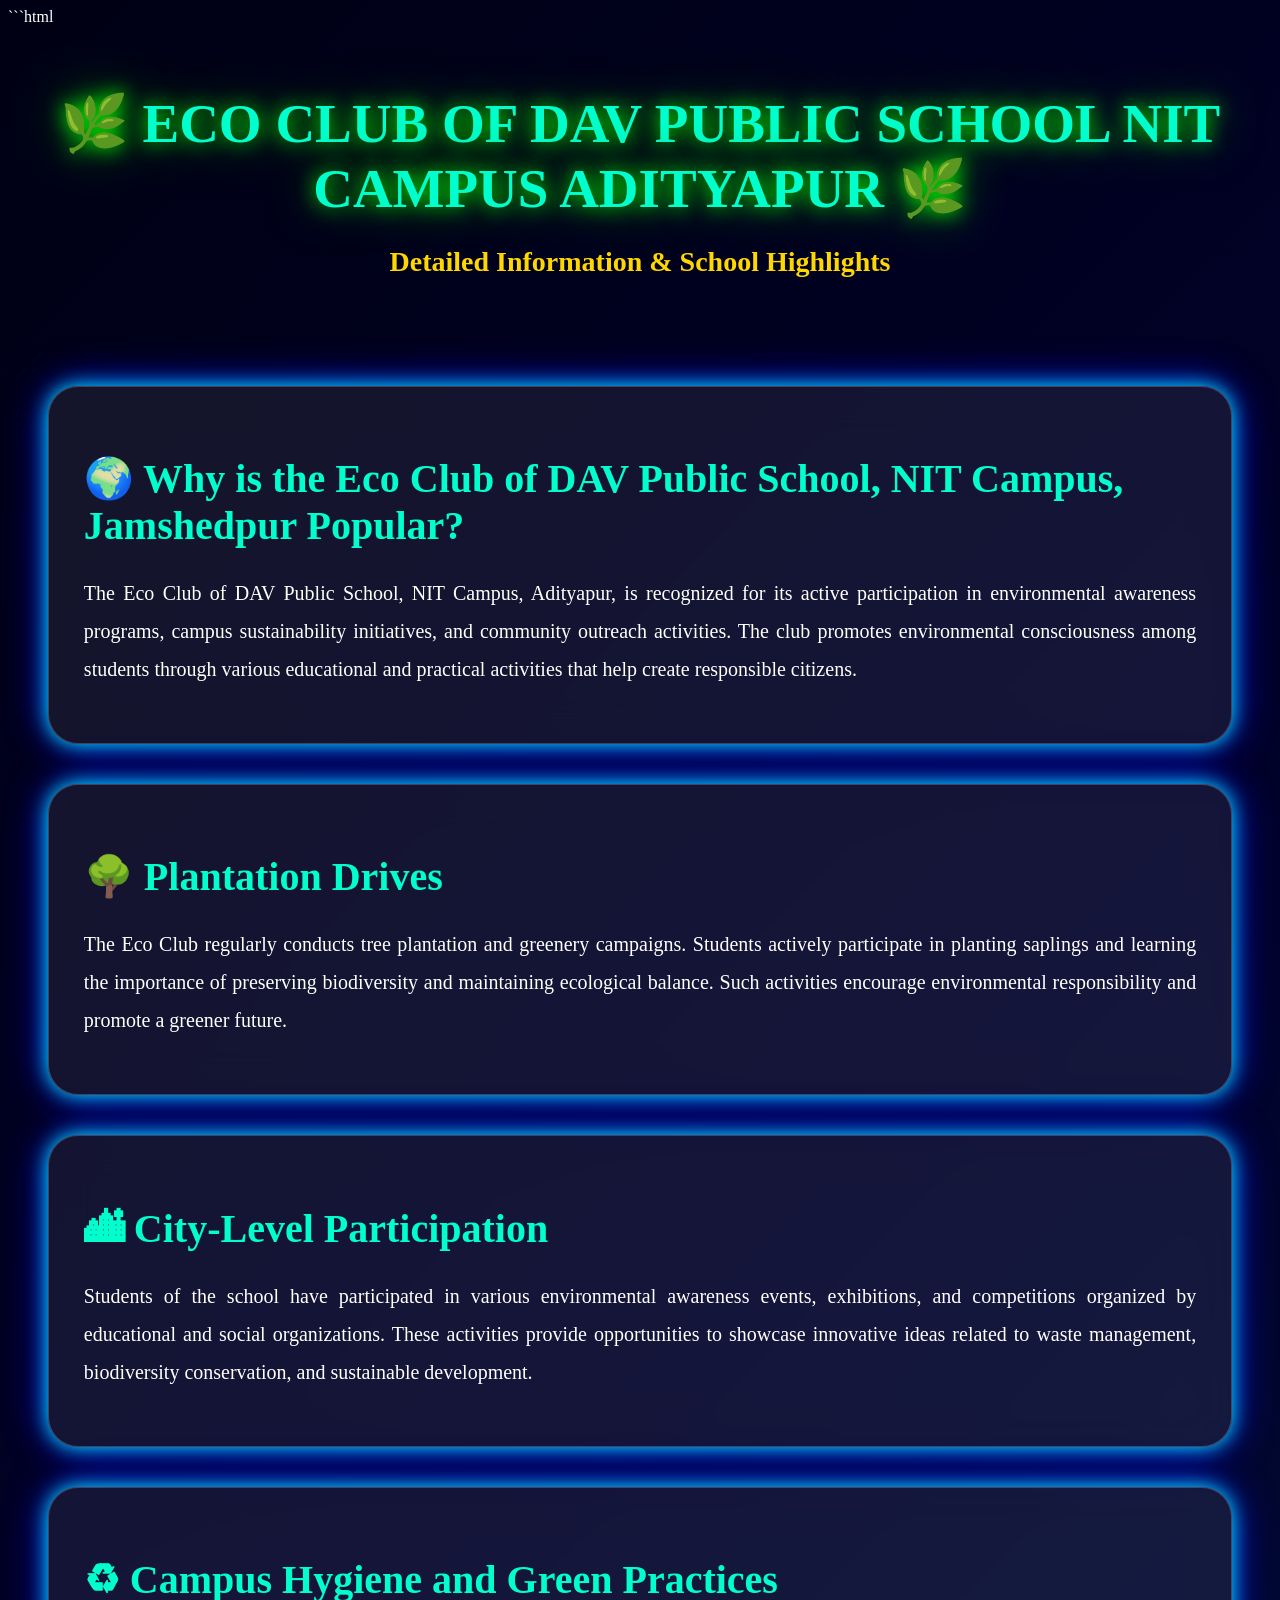
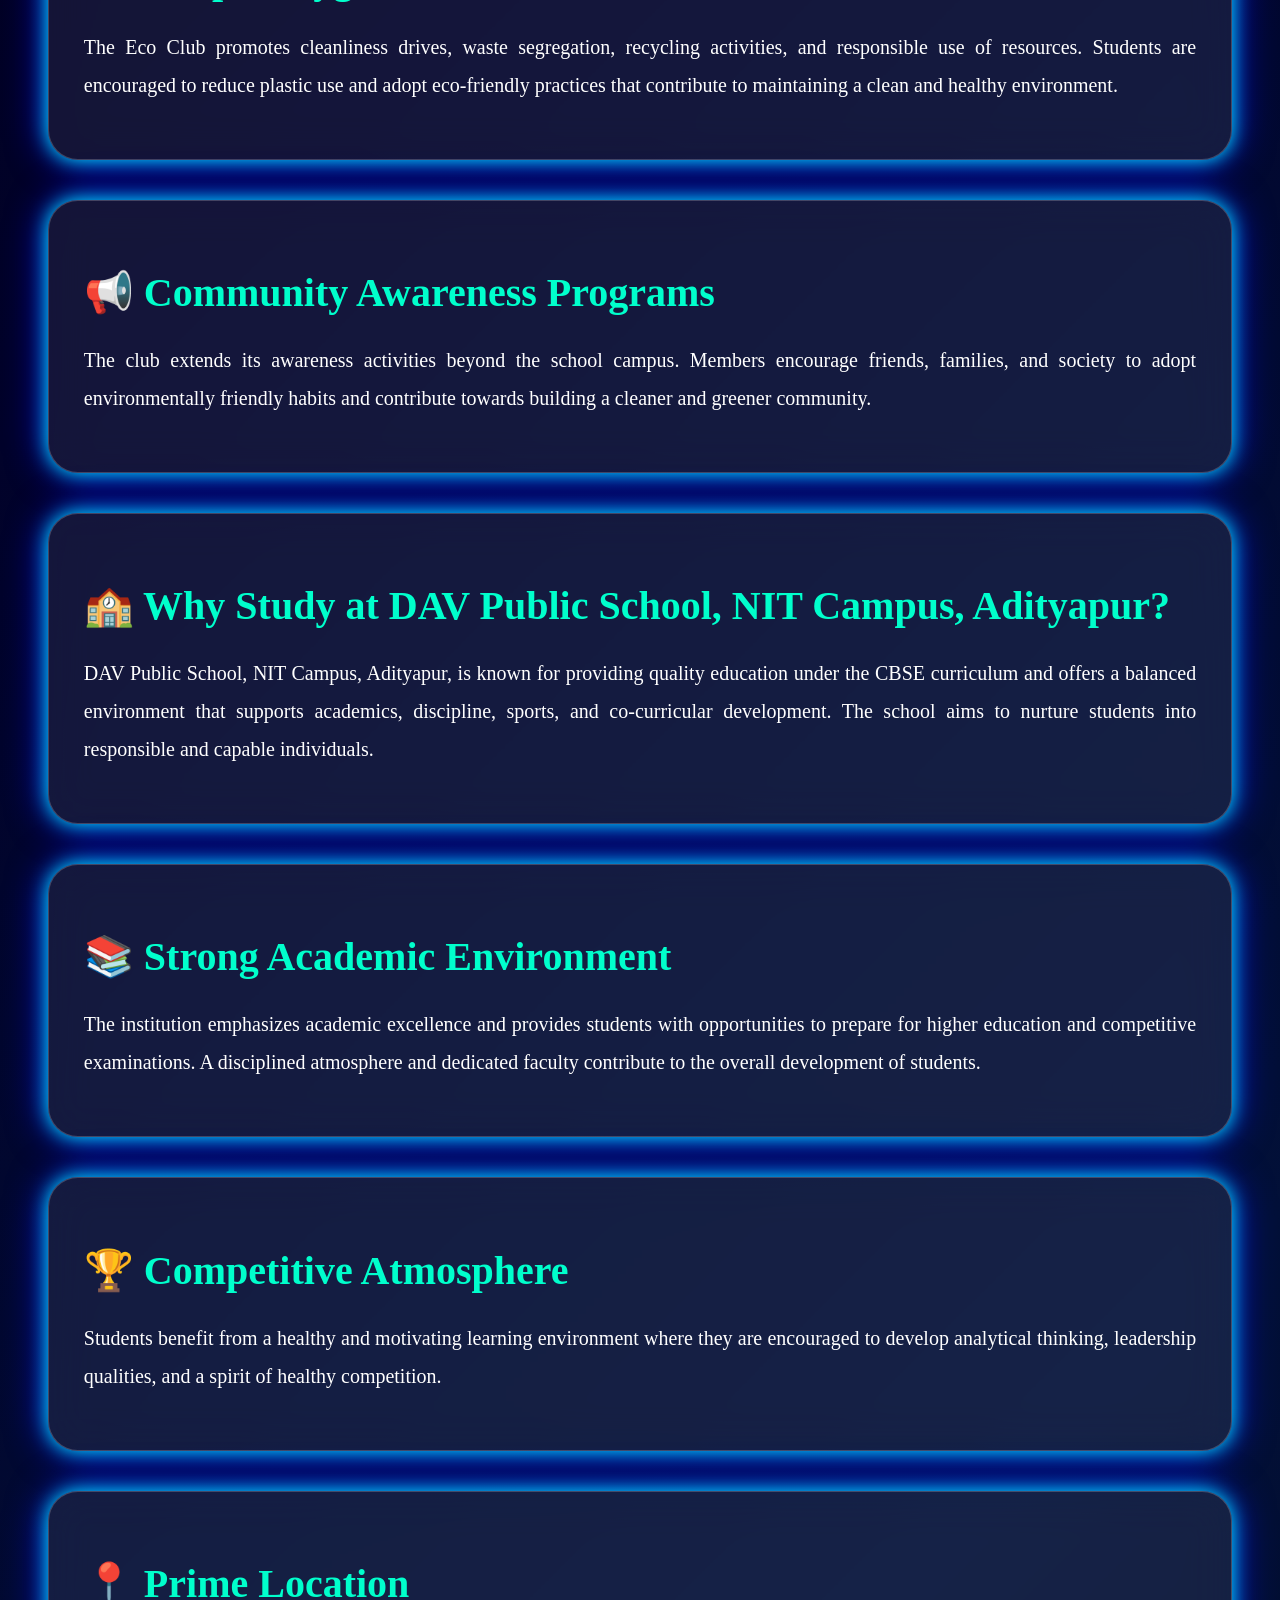
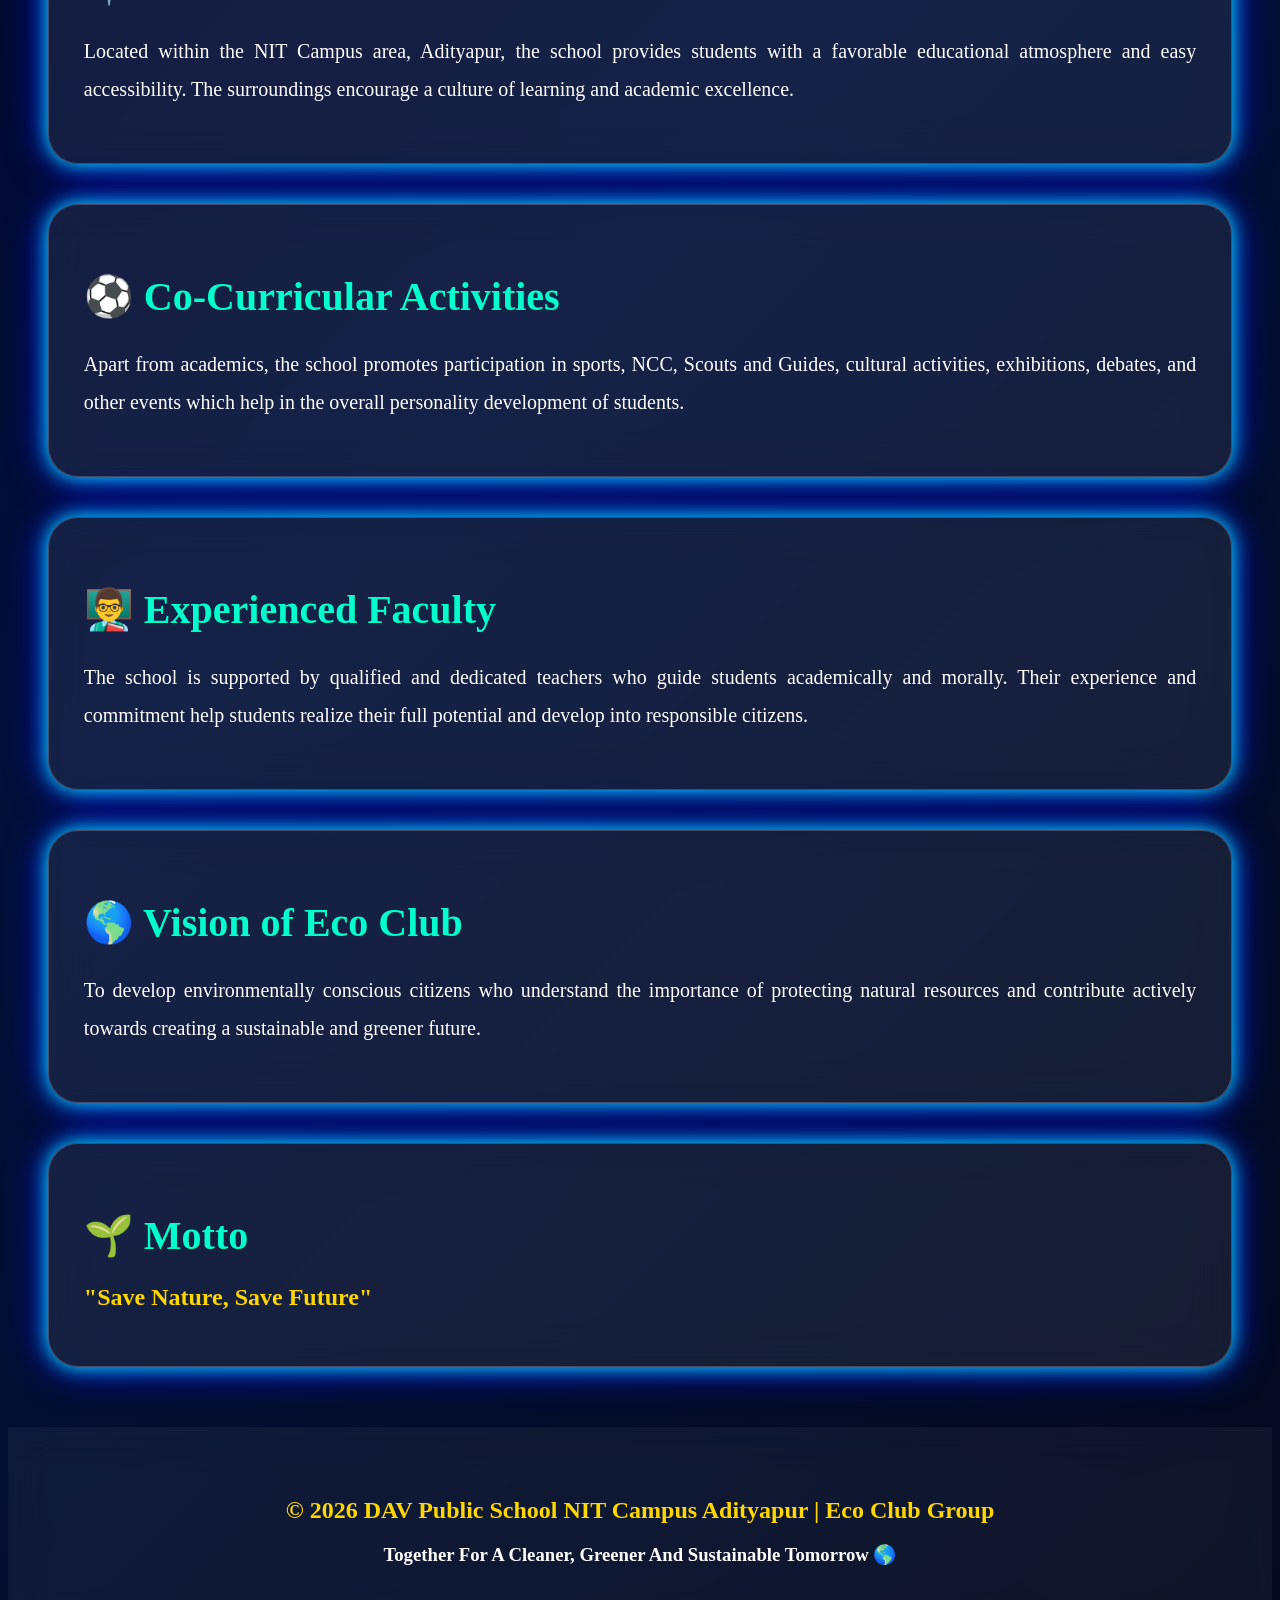
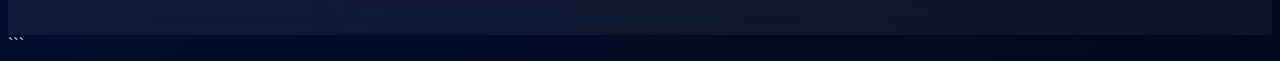
<file: details.html>
```html
<!DOCTYPE html>
<html lang="en">
<head>
<meta charset="UTF-8">
<meta name="viewport" content="width=device-width, initial-scale=1.0">
<title>Eco Club Details | DAV Public School NIT Campus Adityapur</title>

<link rel="preconnect" href="https://fonts.googleapis.com">
<link rel="preconnect" href="https://fonts.gstatic.com" crossorigin>
<link href="https://fonts.googleapis.com/css2?family=Poppins:wght@300;400;500;600;700;800&display=swap" rel="stylesheet">

<link rel="stylesheet" href="script.css">
</head>

<body>

<div class="stars"></div>
<div class="stars2"></div>
<div class="stars3"></div>

<div class="comet comet1"></div>
<div class="comet comet2"></div>

<div class="ship ship1">🚀</div>
<div class="ship ship2">🛸</div>

<header>

<h1 class="main-title">
🌿 ECO CLUB OF DAV PUBLIC SCHOOL NIT CAMPUS ADITYAPUR 🌿
</h1>

<h3 class="sub-title">
Detailed Information & School Highlights
</h3>

</header>

<section class="glass">

<h1>🌍 Why is the Eco Club of DAV Public School, NIT Campus, Jamshedpur Popular?</h1>

<p>
The Eco Club of DAV Public School, NIT Campus, Adityapur, is recognized for its active participation in environmental awareness programs, campus sustainability initiatives, and community outreach activities. The club promotes environmental consciousness among students through various educational and practical activities that help create responsible citizens.
</p>

</section>

<section class="glass">

<h1>🌳 Plantation Drives</h1>

<p>
The Eco Club regularly conducts tree plantation and greenery campaigns. Students actively participate in planting saplings and learning the importance of preserving biodiversity and maintaining ecological balance. Such activities encourage environmental responsibility and promote a greener future.
</p>

</section>

<section class="glass">

<h1>🏙 City-Level Participation</h1>

<p>
Students of the school have participated in various environmental awareness events, exhibitions, and competitions organized by educational and social organizations. These activities provide opportunities to showcase innovative ideas related to waste management, biodiversity conservation, and sustainable development.
</p>

</section>

<section class="glass">

<h1>♻ Campus Hygiene and Green Practices</h1>

<p>
The Eco Club promotes cleanliness drives, waste segregation, recycling activities, and responsible use of resources. Students are encouraged to reduce plastic use and adopt eco-friendly practices that contribute to maintaining a clean and healthy environment.
</p>

</section>

<section class="glass">

<h1>📢 Community Awareness Programs</h1>

<p>
The club extends its awareness activities beyond the school campus. Members encourage friends, families, and society to adopt environmentally friendly habits and contribute towards building a cleaner and greener community.
</p>

</section>

<section class="glass">

<h1>🏫 Why Study at DAV Public School, NIT Campus, Adityapur?</h1>

<p>
DAV Public School, NIT Campus, Adityapur, is known for providing quality education under the CBSE curriculum and offers a balanced environment that supports academics, discipline, sports, and co-curricular development. The school aims to nurture students into responsible and capable individuals.
</p>

</section>

<section class="glass">

<h1>📚 Strong Academic Environment</h1>

<p>
The institution emphasizes academic excellence and provides students with opportunities to prepare for higher education and competitive examinations. A disciplined atmosphere and dedicated faculty contribute to the overall development of students.
</p>

</section>

<section class="glass">

<h1>🏆 Competitive Atmosphere</h1>

<p>
Students benefit from a healthy and motivating learning environment where they are encouraged to develop analytical thinking, leadership qualities, and a spirit of healthy competition.
</p>

</section>

<section class="glass">

<h1>📍 Prime Location</h1>

<p>
Located within the NIT Campus area, Adityapur, the school provides students with a favorable educational atmosphere and easy accessibility. The surroundings encourage a culture of learning and academic excellence.
</p>

</section>

<section class="glass">

<h1>⚽ Co-Curricular Activities</h1>

<p>
Apart from academics, the school promotes participation in sports, NCC, Scouts and Guides, cultural activities, exhibitions, debates, and other events which help in the overall personality development of students.
</p>

</section>

<section class="glass">

<h1>👨‍🏫 Experienced Faculty</h1>

<p>
The school is supported by qualified and dedicated teachers who guide students academically and morally. Their experience and commitment help students realize their full potential and develop into responsible citizens.
</p>

</section>

<section class="glass">

<h1>🌎 Vision of Eco Club</h1>

<p>
To develop environmentally conscious citizens who understand the importance of protecting natural resources and contribute actively towards creating a sustainable and greener future.
</p>

</section>

<section class="glass">

<h1>🌱 Motto</h1>

<h2>

"Save Nature, Save Future"

</h2>

</section>

<footer>

<h2>
© 2026 DAV Public School NIT Campus Adityapur | Eco Club Group
</h2>

<h3>
Together For A Cleaner, Greener And Sustainable Tomorrow 🌎
</h3>

</footer>

</body>
</html>
```
</file>
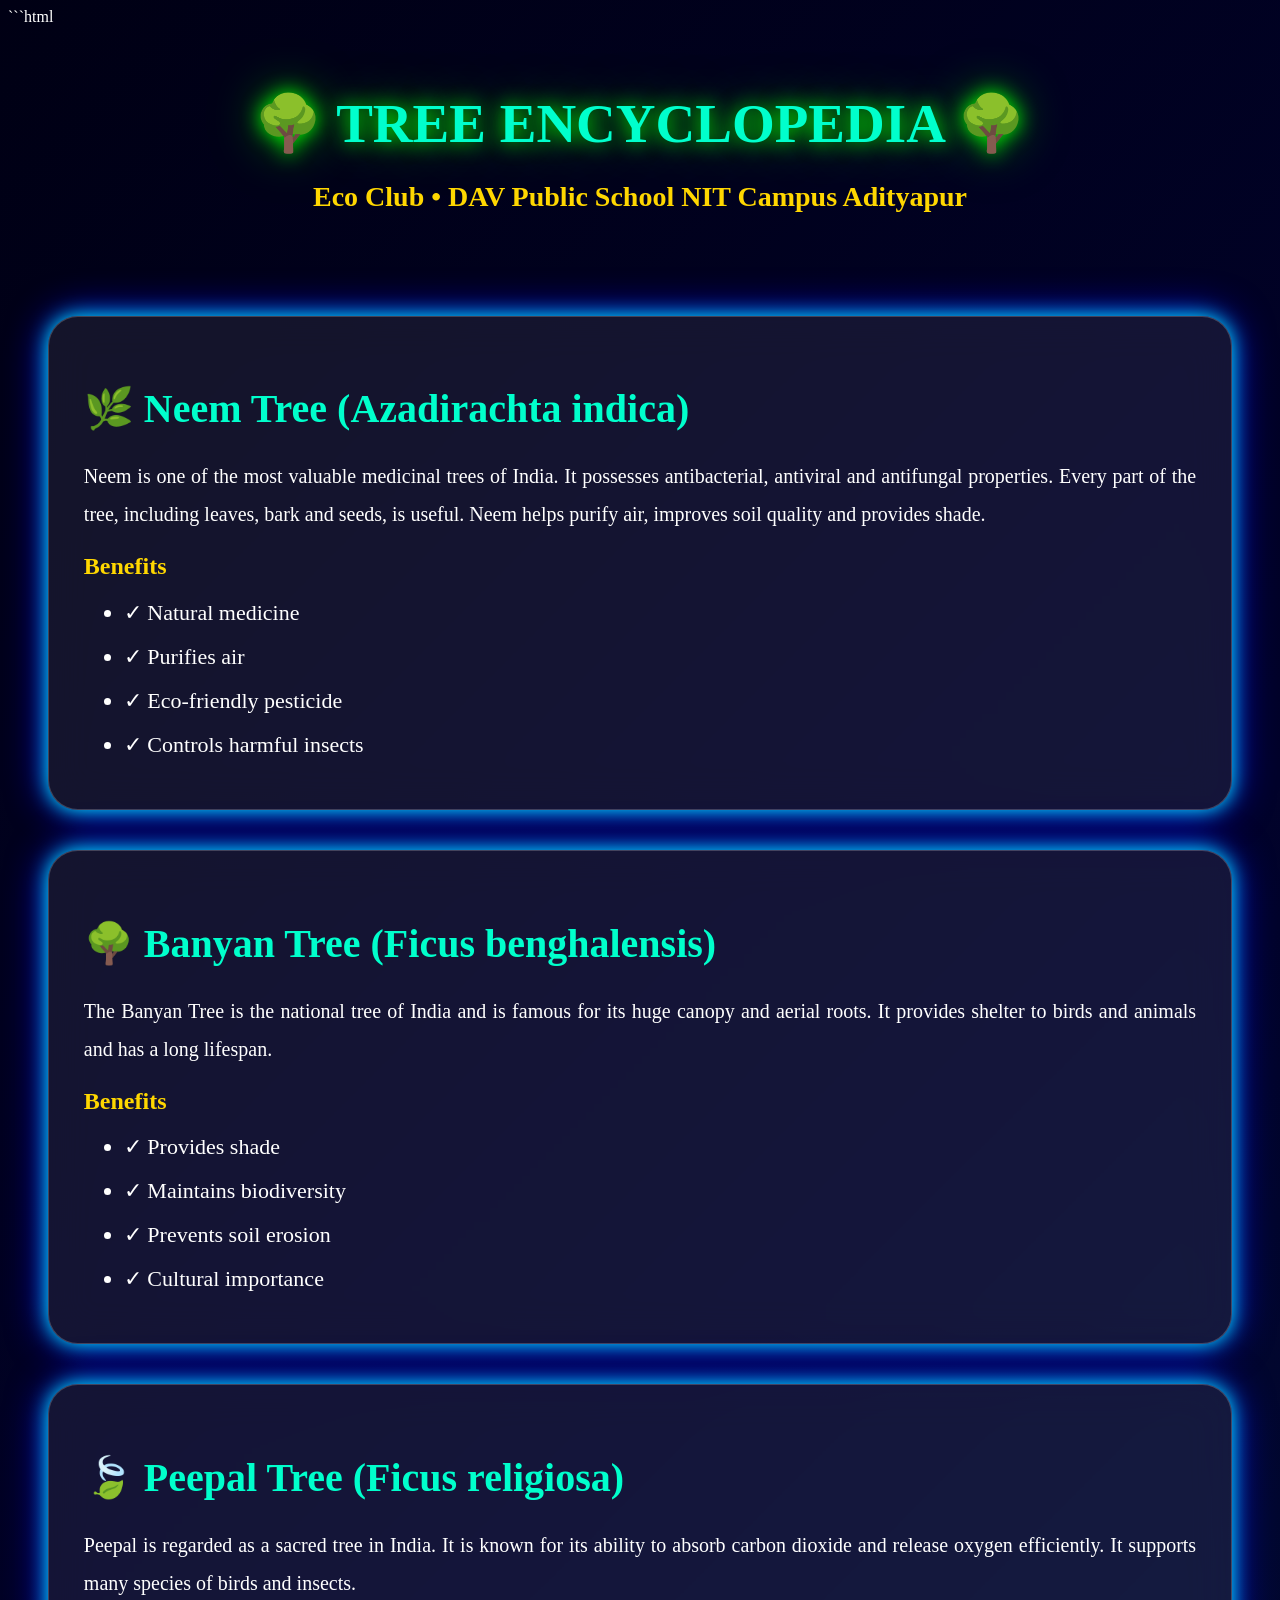
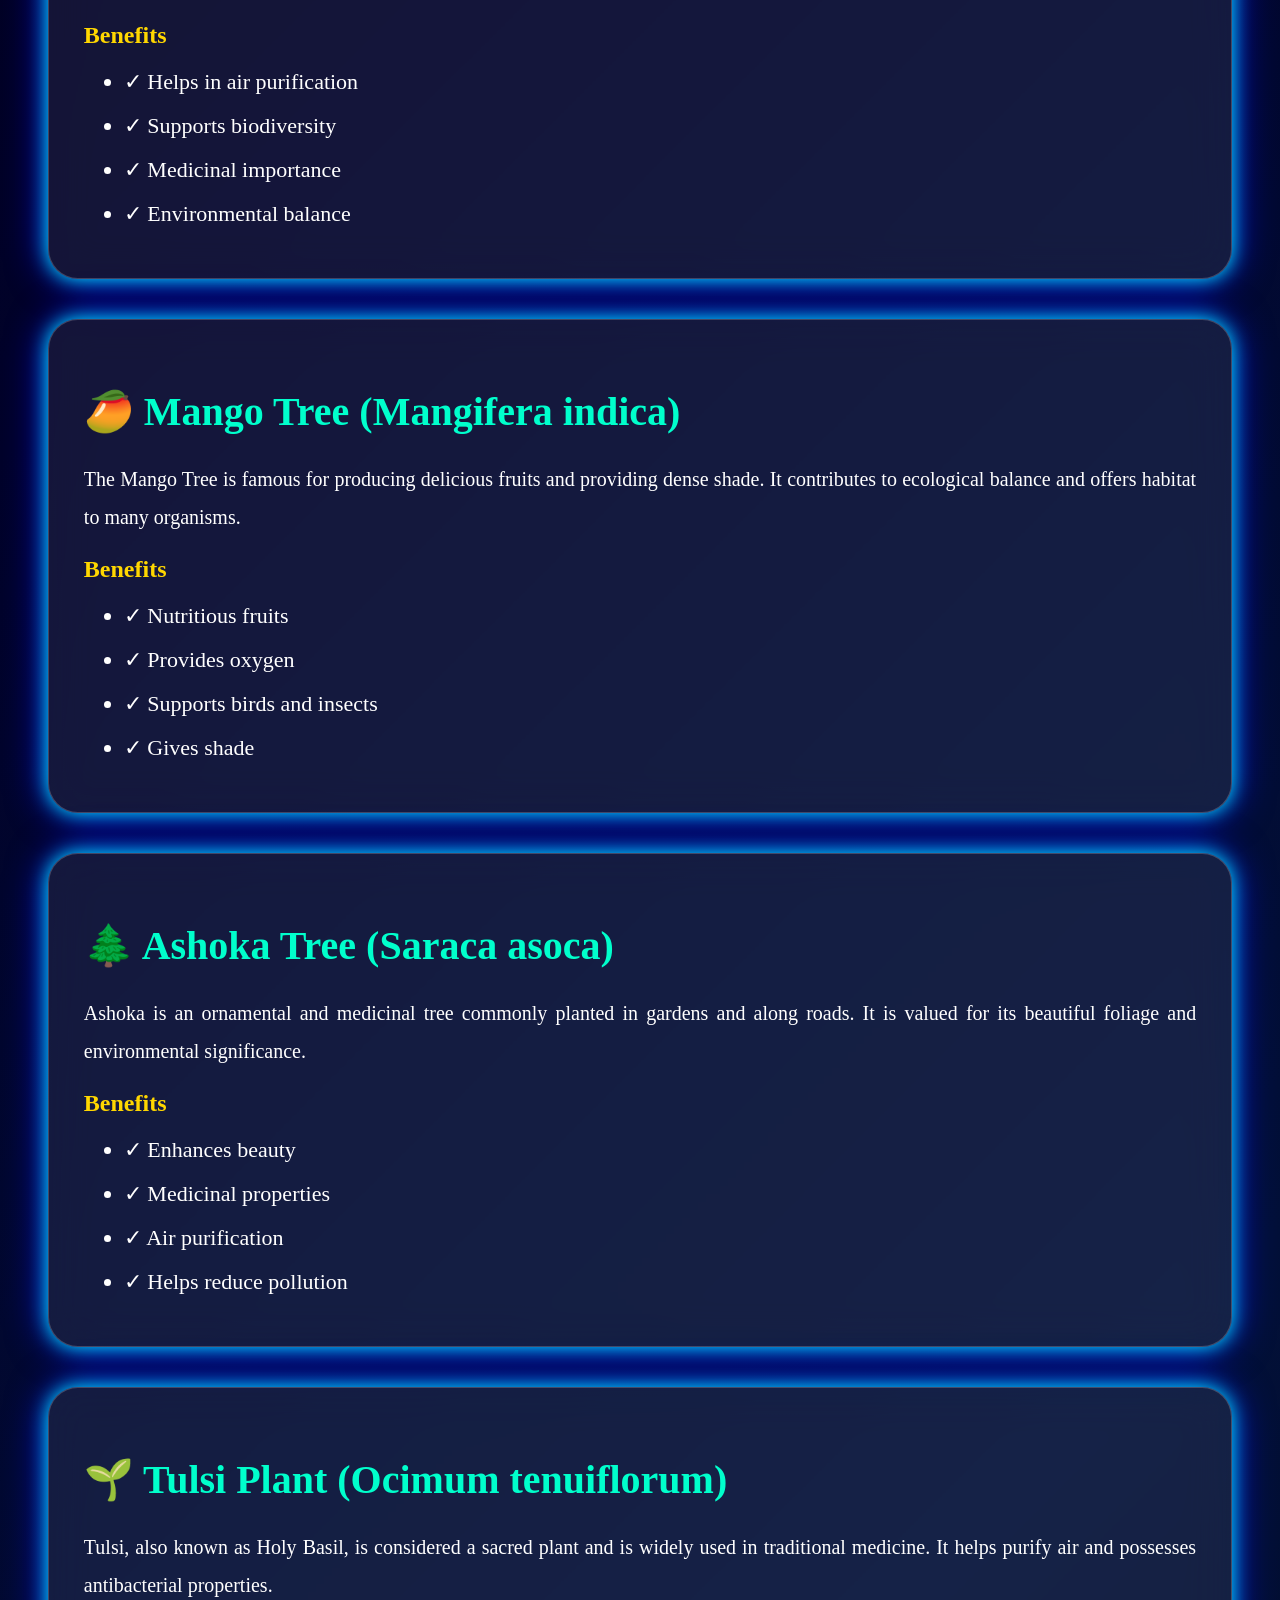
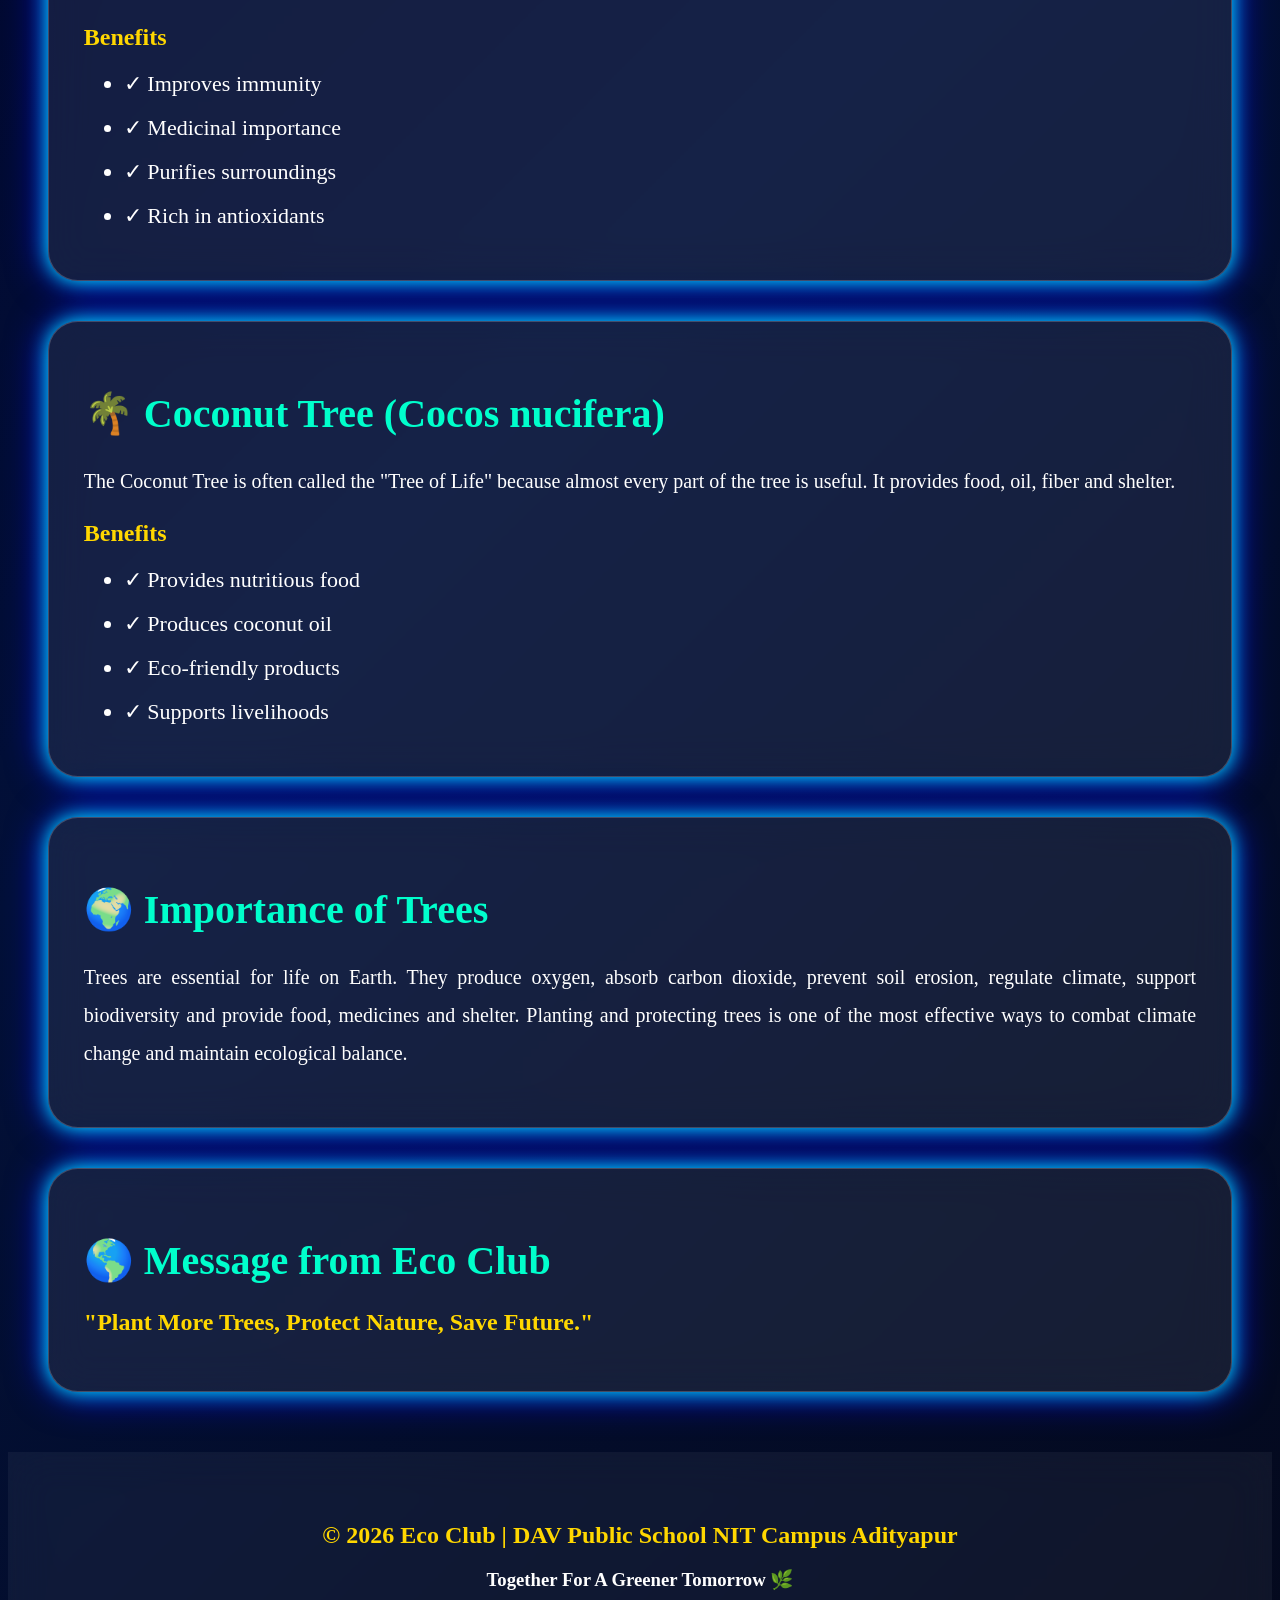
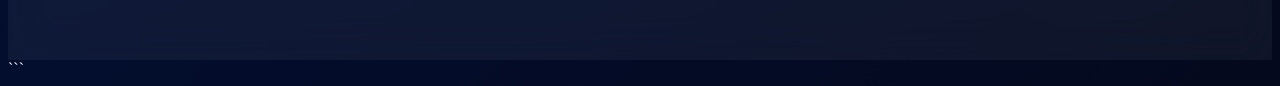
<file: trees.html>
```html
<!DOCTYPE html>
<html lang="en">
<head>
<meta charset="UTF-8">
<meta name="viewport" content="width=device-width, initial-scale=1.0">
<title>Tree Encyclopedia | Eco Club DAV Public School NIT Campus Adityapur</title>

<link rel="preconnect" href="https://fonts.googleapis.com">
<link rel="preconnect" href="https://fonts.gstatic.com" crossorigin>

<link href="https://fonts.googleapis.com/css2?family=Poppins:wght@300;400;600;700;800&display=swap" rel="stylesheet">

<link rel="stylesheet" href="script.css">

</head>
<body>

<div class="stars"></div>
<div class="stars2"></div>
<div class="stars3"></div>

<div class="comet comet1"></div>
<div class="comet comet2"></div>

<div class="ship ship1">🚀</div>
<div class="ship ship2">🛸</div>

<header>

<h1 class="main-title">
🌳 TREE ENCYCLOPEDIA 🌳
</h1>

<h2 class="sub-title">
Eco Club • DAV Public School NIT Campus Adityapur
</h2>

</header>

<section class="glass">

<h1>🌿 Neem Tree (Azadirachta indica)</h1>

<p>
Neem is one of the most valuable medicinal trees of India. It possesses antibacterial, antiviral and antifungal properties. Every part of the tree, including leaves, bark and seeds, is useful. Neem helps purify air, improves soil quality and provides shade.
</p>

<h2>Benefits</h2>

<ul>
<li>✓ Natural medicine</li>
<li>✓ Purifies air</li>
<li>✓ Eco-friendly pesticide</li>
<li>✓ Controls harmful insects</li>
</ul>

</section>

<section class="glass">

<h1>🌳 Banyan Tree (Ficus benghalensis)</h1>

<p>
The Banyan Tree is the national tree of India and is famous for its huge canopy and aerial roots. It provides shelter to birds and animals and has a long lifespan.
</p>

<h2>Benefits</h2>

<ul>
<li>✓ Provides shade</li>
<li>✓ Maintains biodiversity</li>
<li>✓ Prevents soil erosion</li>
<li>✓ Cultural importance</li>
</ul>

</section>

<section class="glass">

<h1>🍃 Peepal Tree (Ficus religiosa)</h1>

<p>
Peepal is regarded as a sacred tree in India. It is known for its ability to absorb carbon dioxide and release oxygen efficiently. It supports many species of birds and insects.
</p>

<h2>Benefits</h2>

<ul>
<li>✓ Helps in air purification</li>
<li>✓ Supports biodiversity</li>
<li>✓ Medicinal importance</li>
<li>✓ Environmental balance</li>
</ul>

</section>

<section class="glass">

<h1>🥭 Mango Tree (Mangifera indica)</h1>

<p>
The Mango Tree is famous for producing delicious fruits and providing dense shade. It contributes to ecological balance and offers habitat to many organisms.
</p>

<h2>Benefits</h2>

<ul>
<li>✓ Nutritious fruits</li>
<li>✓ Provides oxygen</li>
<li>✓ Supports birds and insects</li>
<li>✓ Gives shade</li>
</ul>

</section>

<section class="glass">

<h1>🌲 Ashoka Tree (Saraca asoca)</h1>

<p>
Ashoka is an ornamental and medicinal tree commonly planted in gardens and along roads. It is valued for its beautiful foliage and environmental significance.
</p>

<h2>Benefits</h2>

<ul>
<li>✓ Enhances beauty</li>
<li>✓ Medicinal properties</li>
<li>✓ Air purification</li>
<li>✓ Helps reduce pollution</li>
</ul>

</section>

<section class="glass">

<h1>🌱 Tulsi Plant (Ocimum tenuiflorum)</h1>

<p>
Tulsi, also known as Holy Basil, is considered a sacred plant and is widely used in traditional medicine. It helps purify air and possesses antibacterial properties.
</p>

<h2>Benefits</h2>

<ul>
<li>✓ Improves immunity</li>
<li>✓ Medicinal importance</li>
<li>✓ Purifies surroundings</li>
<li>✓ Rich in antioxidants</li>
</ul>

</section>

<section class="glass">

<h1>🌴 Coconut Tree (Cocos nucifera)</h1>

<p>
The Coconut Tree is often called the "Tree of Life" because almost every part of the tree is useful. It provides food, oil, fiber and shelter.
</p>

<h2>Benefits</h2>

<ul>
<li>✓ Provides nutritious food</li>
<li>✓ Produces coconut oil</li>
<li>✓ Eco-friendly products</li>
<li>✓ Supports livelihoods</li>
</ul>

</section>

<section class="glass">

<h1>🌍 Importance of Trees</h1>

<p>

Trees are essential for life on Earth. They produce oxygen, absorb carbon dioxide, prevent soil erosion, regulate climate, support biodiversity and provide food, medicines and shelter. Planting and protecting trees is one of the most effective ways to combat climate change and maintain ecological balance.

</p>

</section>

<section class="glass">

<h1>🌎 Message from Eco Club</h1>

<h2>

"Plant More Trees, Protect Nature, Save Future."

</h2>

</section>

<footer>

<h2>
© 2026 Eco Club | DAV Public School NIT Campus Adityapur
</h2>

<h3>
Together For A Greener Tomorrow 🌿
</h3>

</footer>

</body>
</html>
```
</file>
<file: script.css>
```css
/* ========= GLOBAL SETTINGS ========= */

*{
margin:0;
padding:0;
box-sizing:border-box;
font-family:'Poppins',sans-serif;
}

body{
background:linear-gradient(135deg,#000014,#01022a,#021038,#04091d);
overflow-x:hidden;
color:white;
position:relative;
}

/* ===== SCROLLBAR ===== */

::-webkit-scrollbar{
width:10px;
}

::-webkit-scrollbar-thumb{
background:linear-gradient(cyan,blue,purple,red,orange,yellow);
border-radius:20px;
}

/* ========= STARS ========= */

.stars,
.stars2,
.stars3{
position:fixed;
top:0;
left:0;
width:100%;
height:100%;
pointer-events:none;
}

.stars{
background:url("https://www.transparenttextures.com/patterns/stardust.png");
animation:moveStars 150s linear infinite;
opacity:.7;
}

.stars2{
background:url("https://www.transparenttextures.com/patterns/stardust.png");
animation:moveStars 100s linear infinite reverse;
opacity:.5;
}

.stars3{
background:url("https://www.transparenttextures.com/patterns/stardust.png");
animation:moveStars 60s linear infinite;
opacity:.3;
}

@keyframes moveStars{
from{
transform:translateY(0);
}
to{
transform:translateY(-2000px);
}
}

/* ========= COMETS ========= */

.comet{
position:fixed;
width:300px;
height:4px;
background:white;
border-radius:20px;
box-shadow:0 0 40px white;
transform:rotate(-35deg);
}

.comet1{
top:10%;
left:-400px;
animation:comet1 10s linear infinite;
}

.comet2{
top:40%;
left:-400px;
animation:comet2 15s linear infinite;
}

@keyframes comet1{
to{
transform:translate(2200px,500px) rotate(-35deg);
}
}

@keyframes comet2{
to{
transform:translate(2400px,700px) rotate(-35deg);
}
}

/* ========= SPACESHIPS ========= */

.ship{
position:fixed;
font-size:40px;
z-index:50;
}

.ship1{
top:20%;
left:-10%;
animation:ship1 30s linear infinite;
}

.ship2{
top:70%;
left:110%;
animation:ship2 35s linear infinite;
}

@keyframes ship1{
to{
left:120%;
}
}

@keyframes ship2{
to{
left:-20%;
}
}

/* ========= FLOATING EARTH ========= */

.earth-container{
display:flex;
justify-content:center;
margin-top:40px;
}

.earth{
width:220px;
height:220px;
border-radius:50%;
box-shadow:
0 0 40px cyan,
0 0 100px blue,
0 0 180px purple;
animation:
earthRotate 20s linear infinite,
floatEarth 4s ease-in-out infinite;
}

@keyframes earthRotate{
100%{
transform:rotate(360deg);
}
}

@keyframes floatEarth{
50%{
transform:translateY(-20px);
}
}

/* ========= HEADER ========= */

header{
text-align:center;
padding:40px;
}

.school-name{
font-size:35px;
font-weight:800;
background:linear-gradient(90deg,cyan,blue,purple,pink,orange,yellow,cyan);
background-size:500%;
-webkit-background-clip:text;
-webkit-text-fill-color:transparent;
animation:rainbow 10s linear infinite;
}

.eco-title,
.main-title{
font-size:55px;
margin-top:25px;
font-weight:900;
text-shadow:
0 0 20px lime,
0 0 50px green;
animation:pulse 2s infinite;
}

.incharge,
.sub-title{
margin-top:20px;
font-size:28px;
color:gold;
}

@keyframes rainbow{
100%{
background-position:500%;
}
}

@keyframes pulse{
50%{
transform:scale(1.05);
}
}

/* ========= GLASS CARDS ========= */

.glass{
width:88%;
margin:auto;
margin-top:40px;
padding:35px;
border-radius:30px;

background:rgba(255,255,255,.08);

backdrop-filter:blur(20px);

border:1px solid rgba(255,255,255,.2);

box-shadow:
0 0 20px cyan,
0 0 40px blue;

transition:.6s;
}

.glass:hover{
transform:translateY(-10px);

box-shadow:
0 0 40px cyan,
0 0 80px blue,
0 0 150px purple;
}

/* ========= TEXT ========= */

h1{
font-size:40px;
color:#00ffcc;
margin-bottom:25px;
}

h2{
color:gold;
}

p{
font-size:20px;
line-height:1.9;
text-align:justify;
}

li{
font-size:22px;
margin-top:18px;
}

/* ========= FOOTER ========= */

footer{
text-align:center;
padding:50px;
margin-top:60px;
background:rgba(255,255,255,.05);
backdrop-filter:blur(20px);
}

/* ========= FUTURE PAGES SUPPORT ========= */

/*
This CSS automatically supports:

index.html
details.html
ayush.html
members.html
gallery.html
events.html
register.html

No change required.
*/

/* ========= MOBILE ========= */

@media(max-width:768px){

.school-name{
font-size:20px;
}

.eco-title,
.main-title{
font-size:30px;
}

.incharge,
.sub-title{
font-size:20px;
}

h1{
font-size:24px;
}

p{
font-size:16px;
}

li{
font-size:18px;
}

.earth{
width:150px;
height:150px;
}

.glass{
width:95%;
padding:20px;
}

.ship{
font-size:25px;
}

}

/* ========= END ========= */
```
</file>
